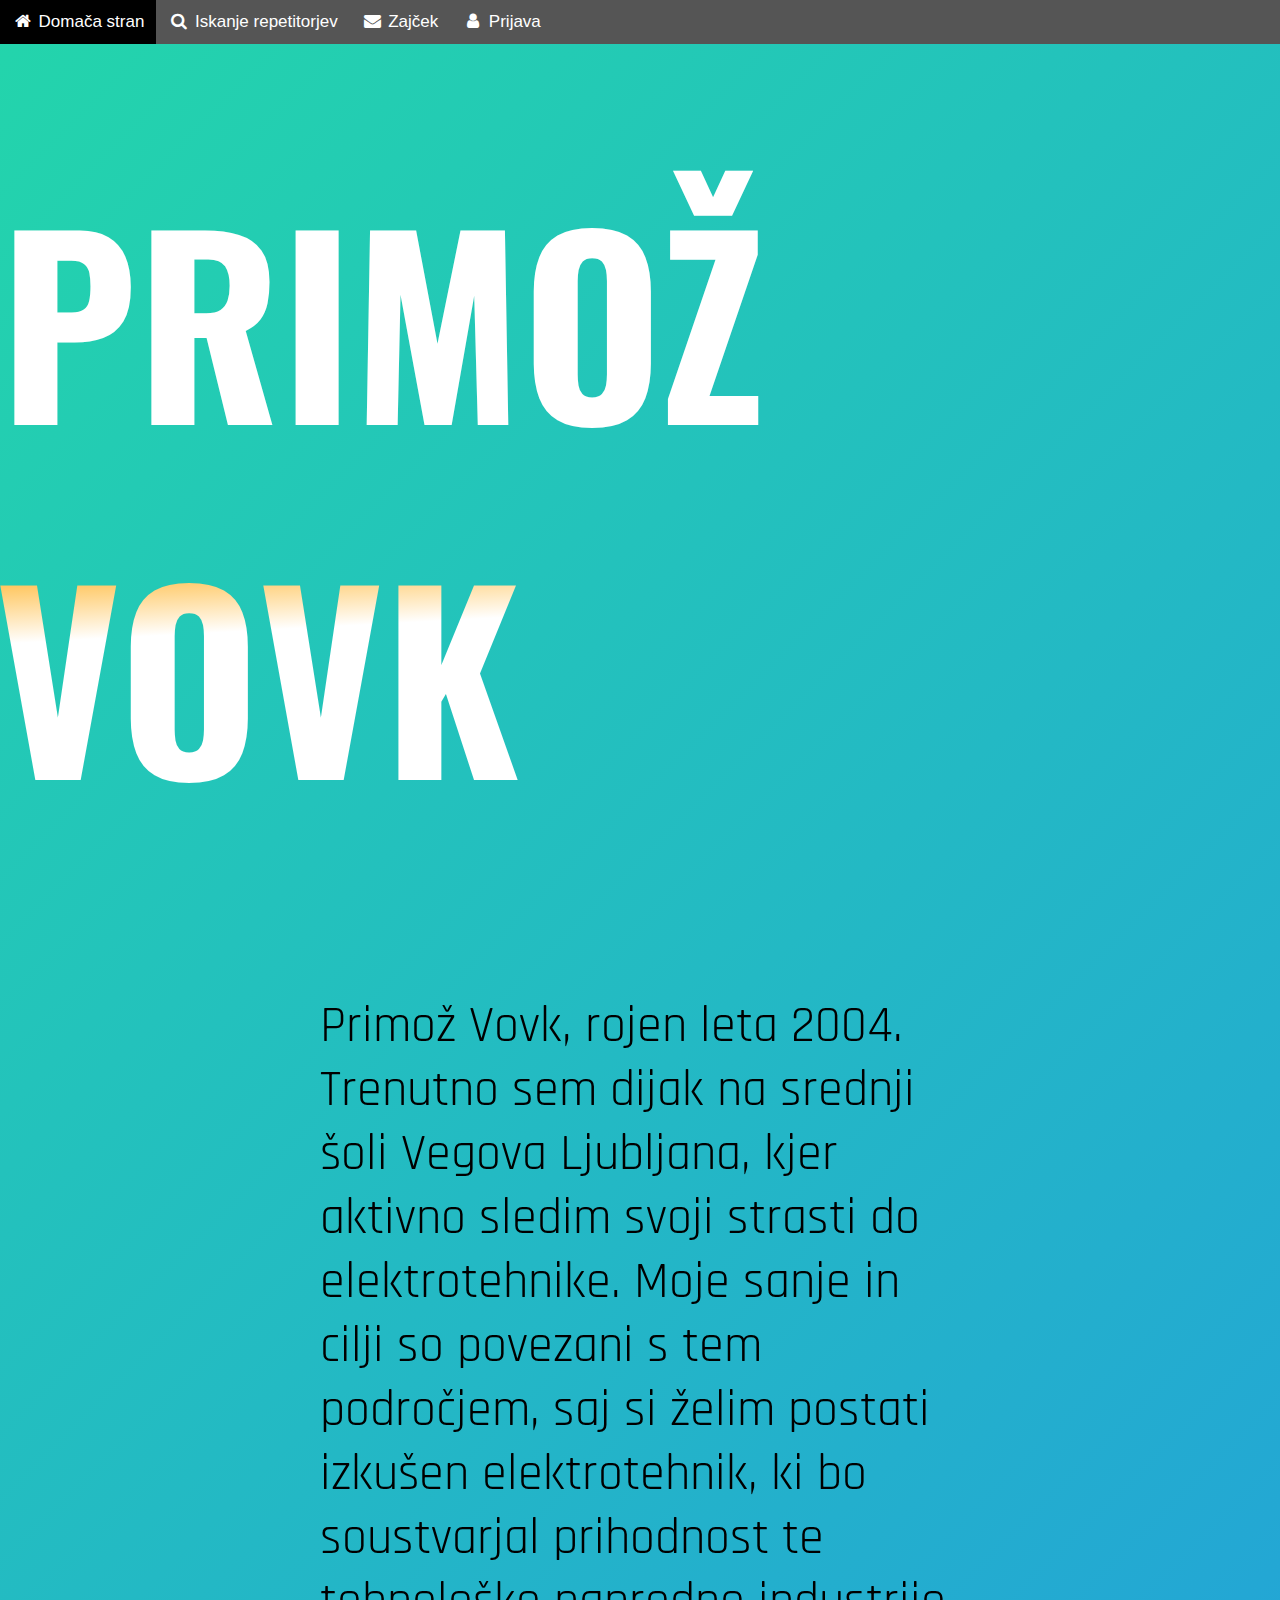
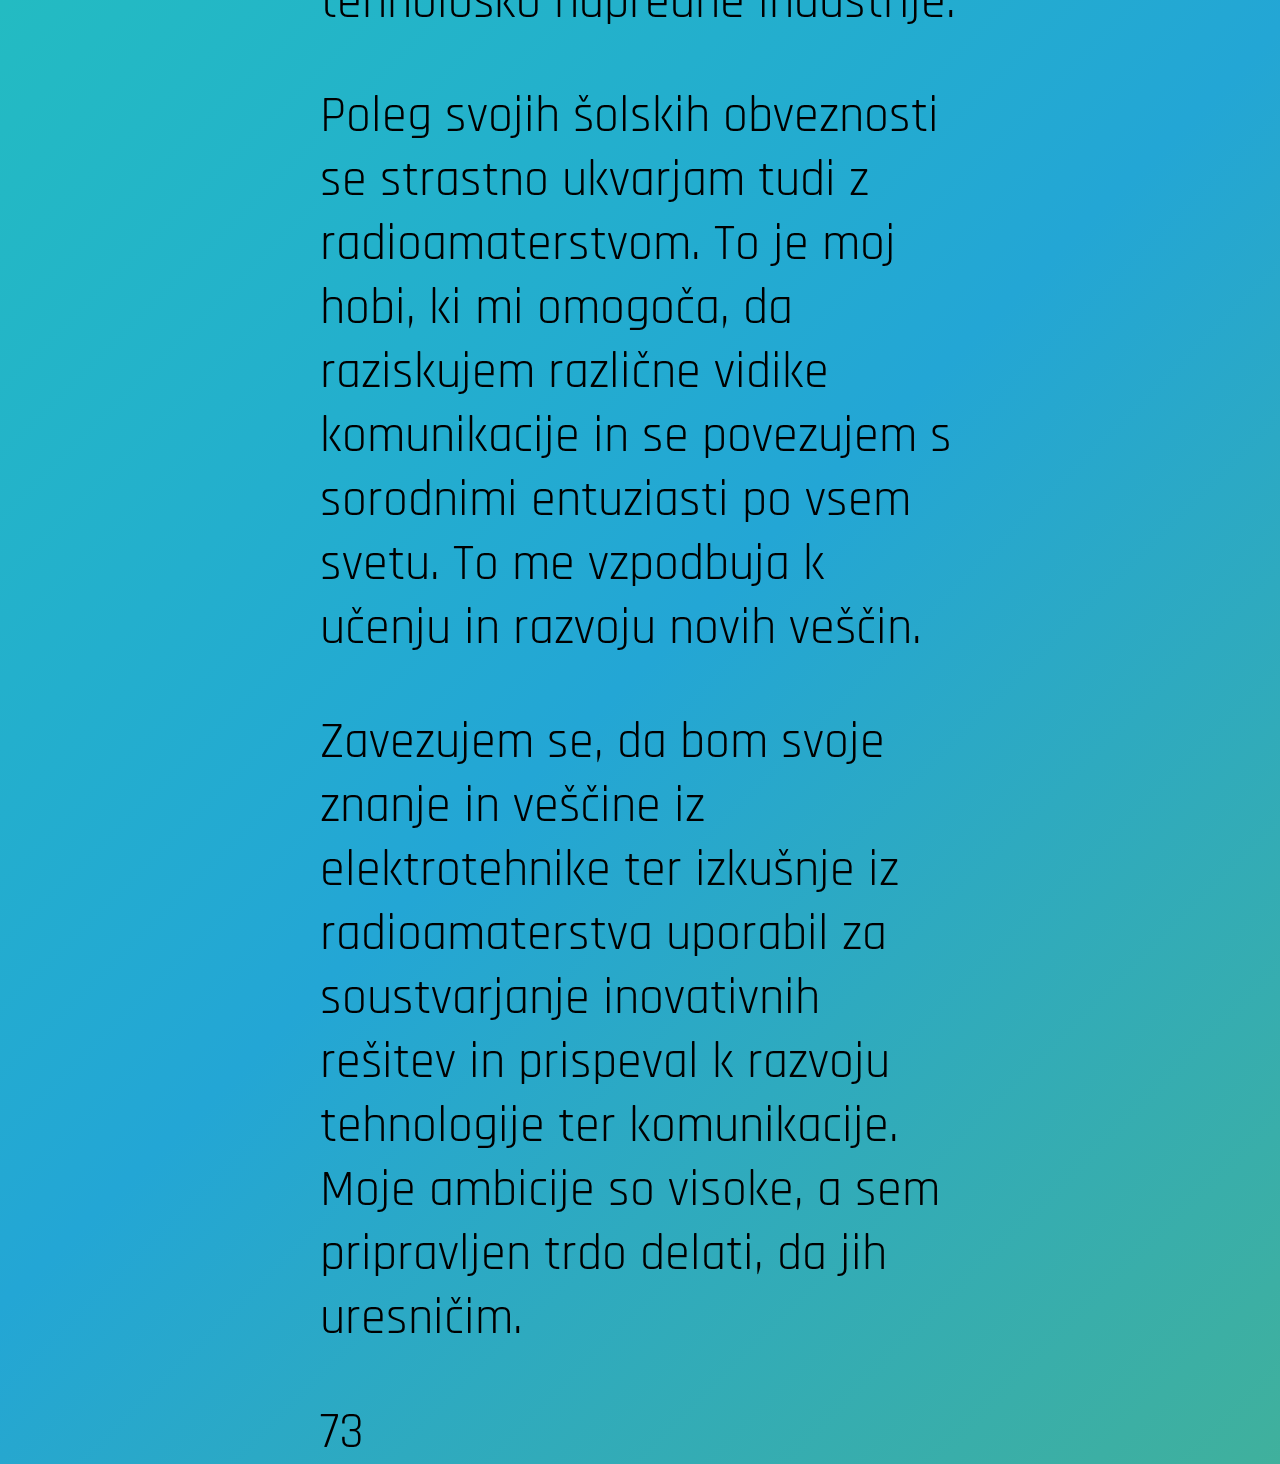
<file: index.html>
<!DOCTYPE html>
<html>
<meta name="viewport" content="width=device-width, initial-scale=1">
<link rel="stylesheet" href="https://cdnjs.cloudflare.com/ajax/libs/font-awesome/4.7.0/css/font-awesome.min.css">
<style>
body {font-family: Arial, Helvetica, sans-serif;margin:0}


.navbar {
  width: 100%;
  background-color: #555;
  overflow: auto;
}

.navbar a {
  float: left;
  padding: 12px;
  color: white;
  text-decoration: none;
  font-size: 17px;
}

.navbar a:hover {
  background-color: #000;
}

.active {
  background-color: #04AA6D;
}

@media screen and (max-width: 500px) {
  .navbar a {
    float: none;
    display: block;
  }
}
body {
	background: linear-gradient(-45deg, #ffa500, #5dbb63, #23a6d5, #23d5ab);
	background-size: 400% 400%;
	animation: gradient 15s ease infinite;
	height: 100vh;
}

@keyframes gradient {
	0% {
		background-position: 0% 50%;
	}
	50% {
		background-position: 100% 50%;
	}
	100% {
		background-position: 0% 50%;
	}
}
div.center {
  width: 1500px;
  padding: 15px;
  box-sizing: border-box;
  margin-left: auto;
    margin-right: auto;
  background-color: rgb(255, 255, 255);
}
.sredina {
  display: block;
  margin-left: auto;
  margin-right: auto;
  width: 50%;

}
* {
  box-sizing: border-box;
}
:root {
  --background-color: black;
  --text-color: hsl(0, 0%, 100%);
}
body {
  margin: 0;
}
.wrapper {
  display: grid;
  place-content: center;

  min-height: 100vh;
  font-family: "Oswald", sans-serif;
  font-size: clamp(1.5rem, 1rem + 18vw, 15rem);
  font-weight: 700;
  text-transform: uppercase;
  color: var(--text-color);
}

.wrapper > div {
  grid-area: 1/1/-1/-1;
}
.top {
  clip-path: polygon(0% 0%, 100% 0%, 100% 48%, 0% 58%);
}
.bottom {
  clip-path: polygon(0% 60%, 100% 50%, 100% 100%, 0% 100%);
  color: transparent;
  background: -webkit-linear-gradient(177deg, orange 53%, var(--text-color) 65%);
  background: linear-gradient(177deg, orange 53%, var(--text-color) 65%);
  background-clip: text;
  -webkit-background-clip: text;
  transform: translateX(-0.02em);
}

</style>
<body>
  <link rel="preconnect" href="https://fonts.googleapis.com">
<link rel="preconnect" href="https://fonts.gstatic.com" crossorigin>
<link href="https://fonts.googleapis.com/css2?family=Teko:wght@400;500&display=swap" rel="stylesheet">
<link rel="preconnect" href="https://fonts.googleapis.com">
<link rel="preconnect" href="https://fonts.gstatic.com" crossorigin>
<link href="https://fonts.googleapis.com/css2?family=Black+Ops+One&display=swap" rel="stylesheet">
<link rel="preconnect" href="https://fonts.googleapis.com">
<link rel="preconnect" href="https://fonts.gstatic.com" crossorigin>
<link href="https://fonts.googleapis.com/css2?family=Oswald&display=swap" rel="stylesheet">
<link rel="preconnect" href="https://fonts.googleapis.com">
<link rel="preconnect" href="https://fonts.gstatic.com" crossorigin>
<link href="https://fonts.googleapis.com/css2?family=Josefin+Sans:ital,wght@1,300&family=Rajdhani:wght@500&display=swap" rel="stylesheet">
<div class="navbar">
  <a class="active" href=""><i class="fa fa-fw fa-home"></i> Domača stran</a> 
  <a href="/s5rpt"><i class="fa fa-fw fa-search"></i> Iskanje repetitorjev</a> 
  <a href="/zajcek"><i class="fa fa-fw fa-envelope"></i> Zajček</a> 
  <a href="/prijava"><i class="fa fa-fw fa-user"></i> Prijava</a>
</div class="navbar"></div>

<div style="width:100%">
  <div style="width:100%">
    <section class="wrapper">
      <div class="top">Primož Vovk</div>
      <div class="bottom" aria-hidden="true">Primož Vovk</div>
      

    
    </section>
      </div>

      <div class="sredina" style="font-family: 'Rajdhani', sans-serif; font-size: 50px; color: rgb(0, 0, 0)>
        <p>  style="line-height: 0.8">
        <p> Primož Vovk, rojen leta 2004. Trenutno sem dijak na srednji šoli Vegova Ljubljana, 
          kjer aktivno sledim svoji strasti do elektrotehnike. Moje sanje in cilji so povezani s tem področjem,
           saj si želim postati izkušen elektrotehnik,
           ki bo soustvarjal prihodnost te tehnološko napredne industrije.</p>

          <p>Poleg svojih šolskih obveznosti se strastno ukvarjam tudi z radioamaterstvom. 
          To je moj hobi, ki mi omogoča, da raziskujem različne vidike komunikacije in se povezujem s sorodnimi entuziasti po vsem svetu. 
          To me vzpodbuja k učenju in razvoju novih veščin.</p>
          
          Zavezujem se, da bom svoje znanje in veščine iz elektrotehnike ter
           izkušnje iz radioamaterstva uporabil za soustvarjanje inovativnih rešitev in prispeval k razvoju tehnologije ter
            komunikacije. Moje ambicije so visoke, a sem pripravljen trdo delati, da jih uresničim.
            <p class="desna">
            73</p>
          </div>

          



</div>
</div>


</body>
</html>
</file>
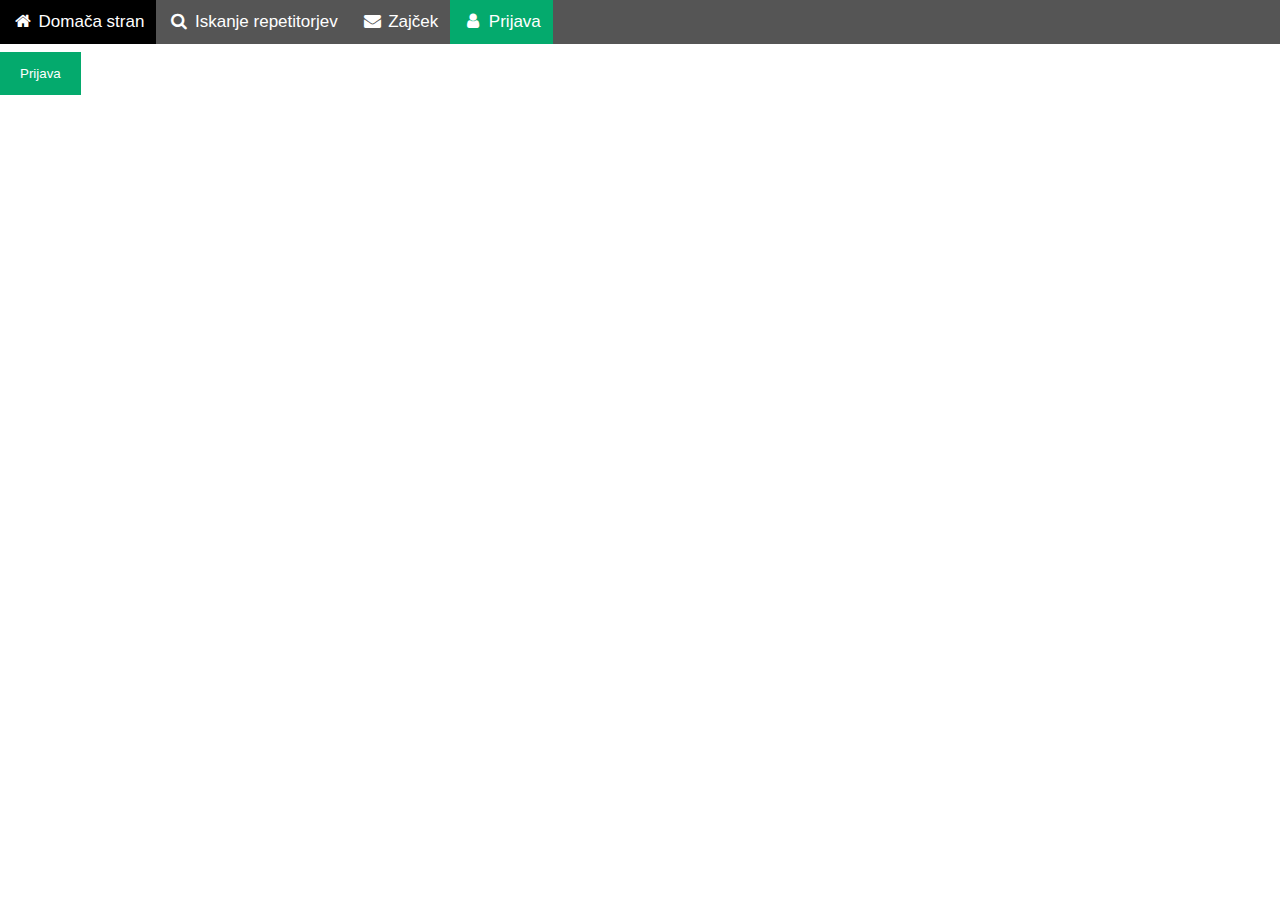
<file: prijava.html>
<!DOCTYPE html>
<html>
<head>
  <meta name="viewport" content="width=device-width, initial-scale=1">
<link rel="stylesheet" href="https://cdnjs.cloudflare.com/ajax/libs/font-awesome/4.7.0/css/font-awesome.min.css">
<style>
  body {font-family: Arial, Helvetica, sans-serif;margin:0}


.navbar {
  width: 100%;
  background-color: #555;
  overflow: auto;
}

.navbar a {
  float: left;
  padding: 12px;
  color: white;
  text-decoration: none;
  font-size: 17px;
}

.navbar a:hover {
  background-color: #000;
}

.active {
  background-color: #04AA6D;
}

@media screen and (max-width: 500px) {
  .navbar a {
    float: none;
    display: block;
  }
}
body {font-family: Arial, Helvetica, sans-serif;}

/* Full-width input fields */
input[type=text], input[type=password] {
  width: 100%;
  padding: 12px 20px;
  margin: 8px 0;
  display: inline-block;
  border: 1px solid #ccc;
  box-sizing: border-box;
}

/* Set a style for all buttons */
button {
  background-color: #04AA6D;
  color: white;
  padding: 14px 20px;
  margin: 8px 0;
  border: none;
  cursor: pointer;
  width: 100%;
}

button:hover {
  opacity: 0.8;
}

/* Extra styles for the cancel button */
.cancelbtn {
  width: auto;
  padding: 10px 18px;
  background-color: #f44336;
}

/* Center the image and position the close button */
.imgcontainer {
  text-align: center;
  margin: 24px 0 12px 0;
  position: relative;
}

img.avatar {
  width: 40%;
  border-radius: 50%;
}

.container {
  padding: 16px;
}

span.psw {
  float: right;
  padding-top: 16px;
}

/* The Modal (background) */
.modal {
  display: none; /* Hidden by default */
  position: fixed; /* Stay in place */
  z-index: 1; /* Sit on top */
  left: 0;
  top: 0;
  width: 100%; /* Full width */
  height: 100%; /* Full height */
  overflow: auto; /* Enable scroll if needed */
  background-color: rgb(0,0,0); /* Fallback color */
  background-color: rgba(0,0,0,0.4); /* Black w/ opacity */
  padding-top: 60px;
}

/* Modal Content/Box */
.modal-content {
  background-color: #fefefe;
  margin: 5% auto 15% auto; /* 5% from the top, 15% from the bottom and centered */
  border: 1px solid #888;
  width: 80%; /* Could be more or less, depending on screen size */
}

/* The Close Button (x) */
.close {
  position: absolute;
  right: 25px;
  top: 0;
  color: #000;
  font-size: 35px;
  font-weight: bold;
}

.close:hover,
.close:focus {
  color: red;
  cursor: pointer;
}

/* Add Zoom Animation */
.animate {
  -webkit-animation: animatezoom 0.6s;
  animation: animatezoom 0.6s
}

@-webkit-keyframes animatezoom {
  from {-webkit-transform: scale(0)} 
  to {-webkit-transform: scale(1)}
}
  
@keyframes animatezoom {
  from {transform: scale(0)} 
  to {transform: scale(1)}
}

/* Change styles for span and cancel button on extra small screens */
@media screen and (max-width: 300px) {
  span.psw {
     display: block;
     float: none;
  }
  .cancelbtn {
     width: 100%;
  }
}
</style>
</head>
<body>
  <div class="navbar">
    <a href="/"><i class="fa fa-fw fa-home"></i> Domača stran</a> 
    <a href="/s5rpt"><i class="fa fa-fw fa-search"></i> Iskanje repetitorjev</a> 
    <a href="/zajcek"><i class="fa fa-fw fa-envelope"></i> Zajček</a> 
    <a class="active" href="#"><i class="fa fa-fw fa-user"></i> Prijava</a>
  </div class="navbar"></div>

<button onclick="document.getElementById('id01').style.display='block'" style="width:auto;">Prijava</button>

<div id="id01" class="modal">
  
  <form class="modal-content animate" action="/domzale" method="post">
    <div class="imgcontainer">
      <span onclick="document.getElementById('id01').style.display='none'" class="close" title="Close Modal">&times;</span>
      <img src="img_avatar2.png" alt="Avatar" class="avatar">
    </div>

    <div class="container">
      <label for="uname"><b>Uporabniško ime</b></label>
      <input type="text" placeholder="Enter Username" name="uname" required>

      <label for="psw"><b>Password</b></label>
      <input type="password" placeholder="Enter Password" name="psw" required>
        
      <button type="submit">Prijava</button>
      <label>
        <input type="checkbox" checked="checked" name="remember"> Zapomni se me
      </label>
    </div>

    <div class="container" style="background-color:f#ffa600">
      <button type="button" onclick="document.getElementById('id01').style.display='none'" class="cancelbtn">Cancel</button>
      <span class="psw">Pozabljeno <a href="https://www.wikihow.health/Treat-Alzheimer%27s-Disease">geslo?</a></span>
    </div>
  </form>
</div>

<script>
// Get the modal
var modal = document.getElementById('id01');

// When the user clicks anywhere outside of the modal, close it
window.onclick = function(event) {
    if (event.target == modal) {
        modal.style.display = "none";
    }
}
</script>

</body>
</html>
</file>
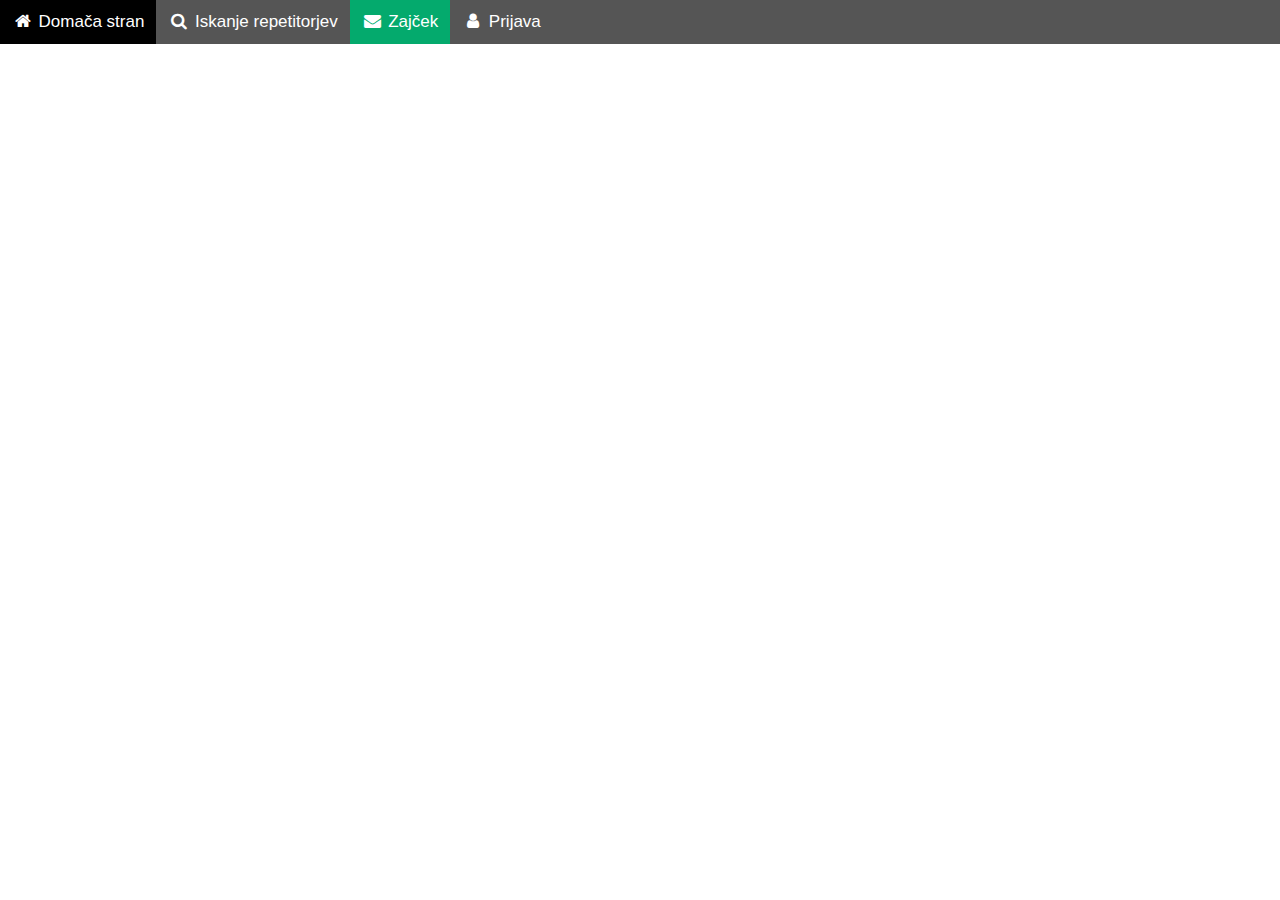
<file: zajček.html>
<!DOCTYPE html>
<html>
  <meta name="viewport" content="width=device-width, initial-scale=1">
<link rel="stylesheet" href="https://cdnjs.cloudflare.com/ajax/libs/font-awesome/4.7.0/css/font-awesome.min.css">
<style>
body {font-family: Arial, Helvetica, sans-serif;margin:0}


.navbar {
  width: 100%;
  background-color: #555;
  overflow: auto;
}

.navbar a {
  float: left;
  padding: 12px;
  color: white;
  text-decoration: none;
  font-size: 17px;
}

.navbar a:hover {
  background-color: #000;
}

.active {
  background-color: #04AA6D;
}

@media screen and (max-width: 500px) {
  .navbar a {
    float: none;
    display: block;
  }
}
</style>
<body>
  <div class="navbar">
    <a href="/"><i class="fa fa-fw fa-home"></i> Domača stran</a> 
    <a href="/s5rpt"><i class="fa fa-fw fa-search"></i> Iskanje repetitorjev</a> 
    <a class="active" href="#"><i class="fa fa-fw fa-envelope"></i> Zajček</a> 
    <a href="/prijava"><i class="fa fa-fw fa-user"></i> Prijava</a>
  </div class="navbar"></div>
</body>
</html>
</file>
